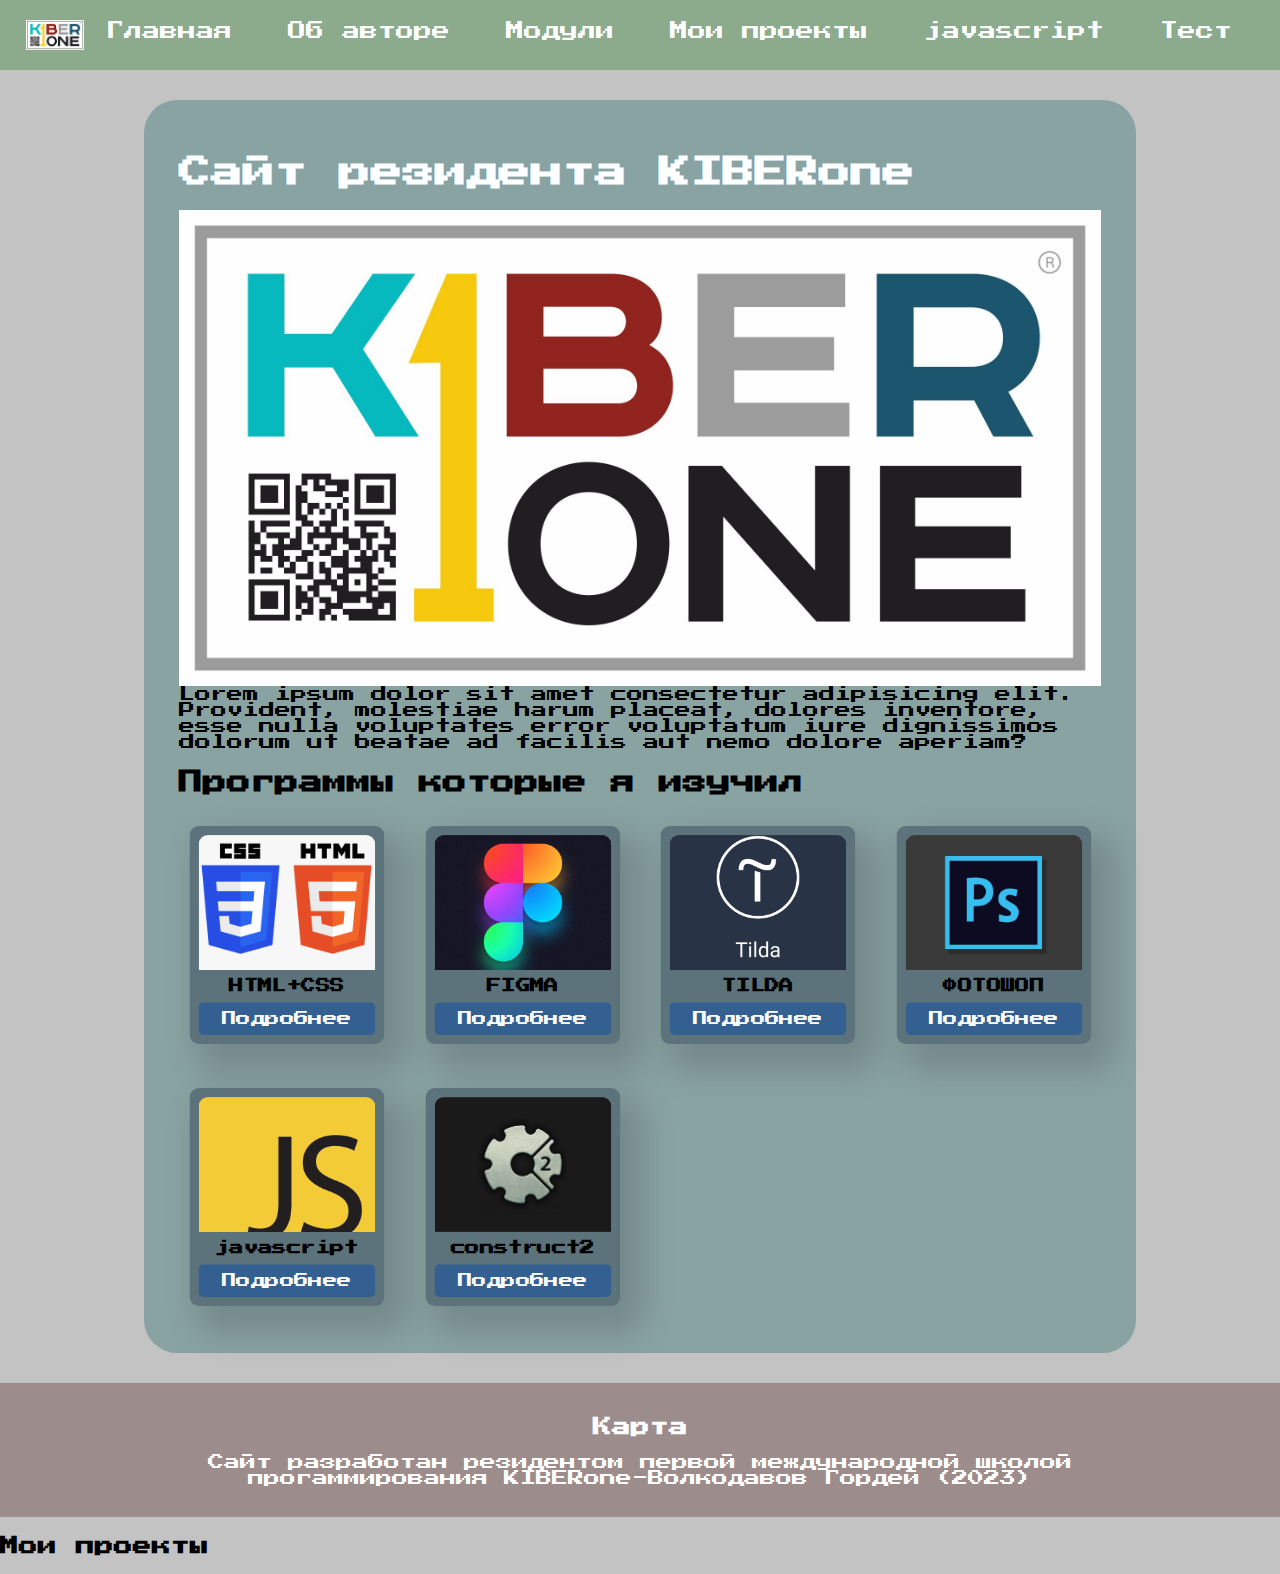
<file: index.html>
<!DOCTYPE html>
<html lang="en">

<head>
    <meta charset="UTF-8">
    <meta http-equiv="X-UA-Compatible" content="IE=edge">
    <meta name="viewport" content="width=device-width, initial-scale=1.0">
    <title>Главная страница</title>
    <link rel="stylesheet" href="style.css">
    <link rel="preconnect" href="https://fonts.googleapis.com">
    <link rel="preconnect" href="https://fonts.gstatic.com" crossorigin>
    <link href="https://fonts.googleapis.com/css2?family=Press+Start+2P&display=swap" rel="stylesheet">
</head>

<body>
    <header>
        <img src="images/logo.jpg" alt="" class="logo" srcset="">
        <nav class="header-nav">
            <a href="index.html">Главная</a>
            <a href="about.html">Об авторе</a>
            <a href="MODULES.html">Модули</a>
            <a href="MY-PROJECTS.html">Мои проекты</a>
            <a href="js.html">javascript</a>
            <a href="test.html">Тест</a>
        </nav>
    </header>
    <main class="container">
        <h1>Сайт резидента KIBERone</h1>

        <div class="content--half">
            <div class="content_left">
                <div class="content_img">
                    <img src="images/кибероне.jpg" alt="">
                </div>
            </div>
            Lorem ipsum dolor sit amet consectetur adipisicing elit. Provident, molestiae harum placeat, dolores
            inventore, esse nulla voluptates error voluptatum iure dignissimos dolorum ut beatae ad facilis aut nemo
            dolore aperiam?

        </div>
        <div>
            <div class="conten --right ">
            </div>

            <h2>Программы которые я изучил</h2>
            <!-- НАЧАЛО блока карточек -->
            <div class="gallery">

                <div class="card">
                    <div class="card_image">
                        <img src="images/htmlcss.png" alt="">
                    </div>
                    <div class="card_text">HTML+CSS</div>
                    <a href="#" class="card_btn">Подробнее</a>
                </div>

                <div class="card">
                    <div class="card_image">
                        <img src="images/scale_1200 (1).webp" alt="">
                    </div>
                    <div class="card_text">FIGMA</div>
                    <a href="#" class="card_btn">Подробнее</a>
                </div>

                <div class="card">
                    <div class="card_image">
                        <img src="images/foto-805_10.png" alt="">
                    </div>
                    <div class="card_text">TILDA</div>
                    <a href="#" class="card_btn">Подробнее</a>
                </div>

                <div class="card">
                    <div class="card_image">
                        <img src="images/maxresdefault (12).jpg" alt="">
                    </div>
                    <div class="card_text">ФОТОШОП</div>
                    <a href="#" class="card_btn">Подробнее</a>
                </div>

                <div class="card">
                    <div class="card_image">
                        <img src="images/jivi.png" alt="">
                    </div>
                    <div class="card_text">javascript</div>
                    <a href="#" class="card_btn">Подробнее</a>
                </div>

                <div class="card">
                    <div class="card_image">
                        <img src="images/construct2.jpg" alt="">
                    </div>
                    <div class="card_text">construct2</div>
                    <a href="#" class="card_btn">Подробнее</a>
                </div>

            </div>
            <!-- КОНЕЦ блока карточек  -->

    </main>
    <footer>
        <div class="container">
            <h3>Карта</h3>
            <div class="footer_map">
                <script type="<iframe src=" type="text/javascript" charset="utf-8" async
                    src="https://api-maps.yandex.ru/services/constructor/1.0/js/?um=constructor%3Ab2a8a4911077e16952262b3250e86c690f9ada7ab7f995a74403a59a6779602e&amp;width=100%25&amp;height=529&amp;lang=ru_RU&amp;scroll=true">
                </script>
            </div>
            <p>Сайт разработан резидентом первой международной школой прогаммирования KIBERone-Волкодавов Гордей (2023)
            </p>
        </div>
    </footer>
</body>

</html>

<h3>Мои проекты</h3>
            <div class="footer_map">
                <script type="text/javascript" charset="utf-8" async src="https://api-maps.yandex.ru/services/constructor/1.0/js/?um=constructor%3Aaef85c169c91b93483d839c9c259389ef3e740fa55fdc4ccf6296006545d37f9&amp;width=100%25&amp;height=999&amp;lang=ru_RU&amp;scroll=true"></script>
            </div>
</file>
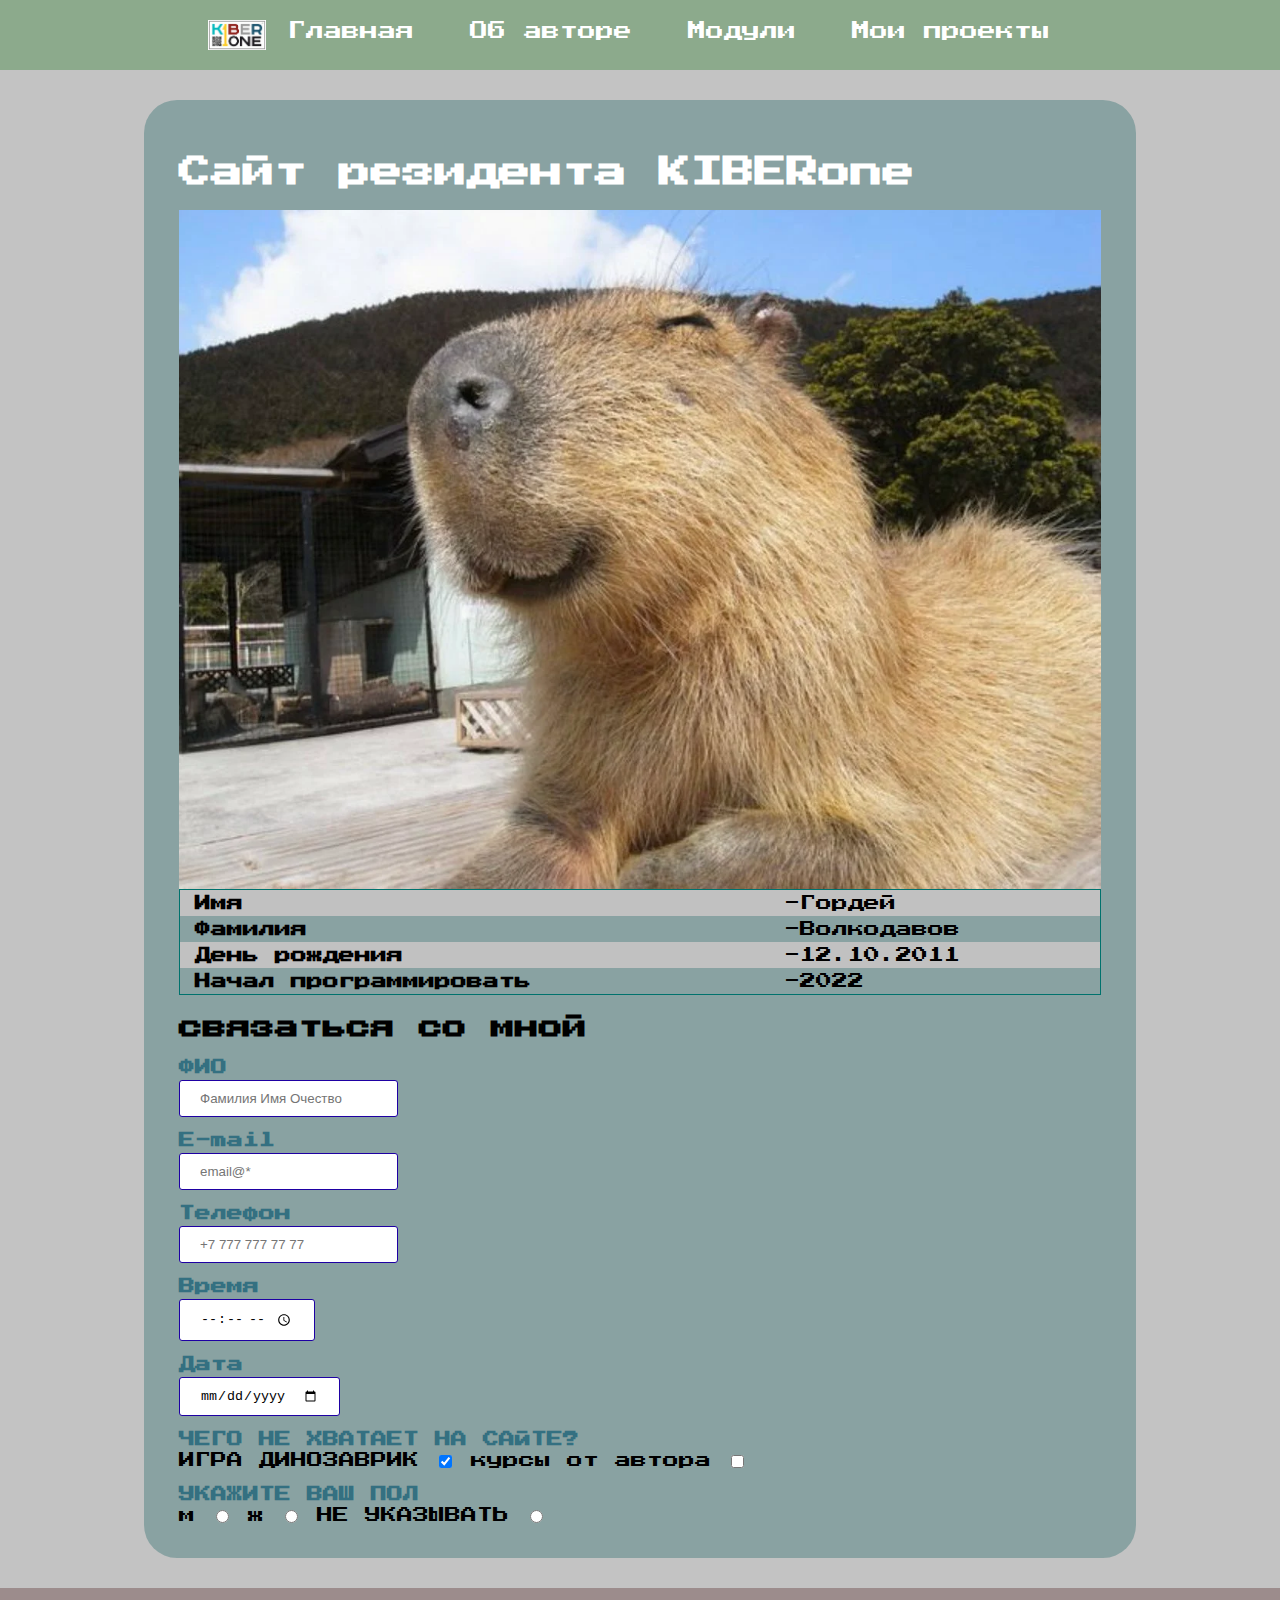
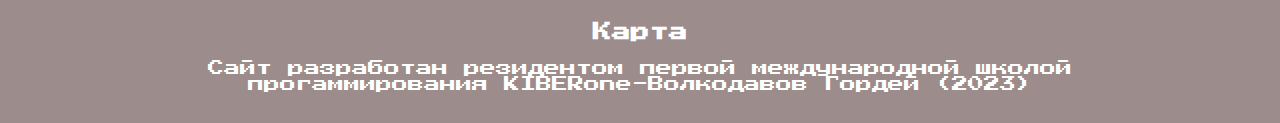
<file: about.html>
<!DOCTYPE html>
<html lang="en">

<head>
    <meta charset="UTF-8">
    <meta http-equiv="X-UA-Compatible" content="IE=edge">
    <meta name="viewport" content="width=device-width, initial-scale=1.0">
    <title>Главная страница</title>
    <link rel="stylesheet" href="style.css">
    <link rel="preconnect" href="https://fonts.googleapis.com">
    <link rel="preconnect" href="https://fonts.gstatic.com" crossorigin>
    <link href="https://fonts.googleapis.com/css2?family=Press+Start+2P&display=swap" rel="stylesheet">
</head>

<body>
    <header>
        <img src="images/logo.jpg" alt="" class="logo" srcset="">
        <nav class="header-nav">
            <a href="index.html">Главная</a>
            <a href="about.html">Об авторе</a>
            <a href="MODULES.html">Модули</a>
            <a href="MY-PROJECTS.html">Мои проекты</a>
        </nav>
    </header>
    <main class="container">
        <h1>Сайт резидента KIBERone</h1>

        <div class="content--half">
            <div class="content_left">
                <div class="content_img">
                    <img src="images/капибара.webp" alt="">
                </div>
            </div>
            <div class="content--right">
                <table class="table">
                    <tr>
                        <td>Имя</td>
                        <td>-Гордей</td>
                    </tr>
                    <tr>
                        <td>Фамилия</td>
                        <td>-Волкодавов</td>
                    </tr>
                    <tr>
                        <td>День рождения</td>
                        <td>-12.10.2011</td>
                    </tr>
                    <tr>
                        <td>Начал программировать</td>
                        <td>-2022</td>
                    </tr>
                </table>
            </div>
        </div>

        <h2>связаться со мной</h2>
        <div class="form">
            <div class="form__item">
                <div class="form__item-title">
                    ФИО
                </div>
                <input type="text" placeholder="Фамилия Имя Очество">
            </div>

            <div class="form__item">
                <div class="form__item-title">
                    E-mail
                </div>
                <input type="email" placeholder="email@*">
            </div>

            <div class="form__item">
                <div class="form__item-title">
                    Телефон
                </div>
                <input type="Тел" placeholder="+7 777 777 77 77" required>
            </div>

            <div class="form__item">
                <div class="form__item-title">
                    Время
                </div>
                <input type="time" required>
            </div>

            <div class="form__item">
                <div class="form__item-title">
                    Дата
                </div>
                <input type="date" required>
            </div>

            <div class="form__item">
                <div class="form__item-title">
                    ЧЕГО НЕ ХВАТАЕТ НА САЙТЕ?
                </div>
                <div class="form__list">

                    <label for="" class="form__label">
                        ИГРА ДИНОЗАВРИК
                        <input type="checkbox" checked="checked" name="" id="">
                    </label>

                    <label for="" class="form__label">
                        курсы от автора
                        <input type="checkbox" name="" id="">
                    </label>
                </div>
            </div>

            <div class="form__item">
                <div class="form__item-title">
                    УКАЖИТЕ ВАШ ПОЛ
                </div>
                <div class="form__list">
                    <label for="" class="form__label">
                        м
                        <input type="radio" name="POL" id="">
                    </label>

                    <label for="" class="form__label">
                        ж
                        <input type="radio" name="POL" id="">
                    </label>
                    <label for="" class="form__label">
                        НЕ УКАЗЫВАТЬ
                        <input type="radio" name="POL" id="">
                    </label>
                </div>
            </div>

        </div>

    </main>
    <footer>
        <div class="container">
            <h3>Карта</h3>
            <div class="footer_map">
                <script type="text/javascript" charset="utf-8" async src="https://api-maps.yandex.ru/services/constructor/1.0/js/?um=constructor%3Aaef85c169c91b93483d839c9c259389ef3e740fa55fdc4ccf6296006545d37f9&amp;width=100%25&amp;height=300&amp;lang=ru_RU&amp;scroll=true"></script>
            </div>
            <p>Сайт разработан резидентом первой международной школой прогаммирования KIBERone-Волкодавов Гордей (2023)
            </p>
        </div>
    </footer>
</body>

</html>
</file>
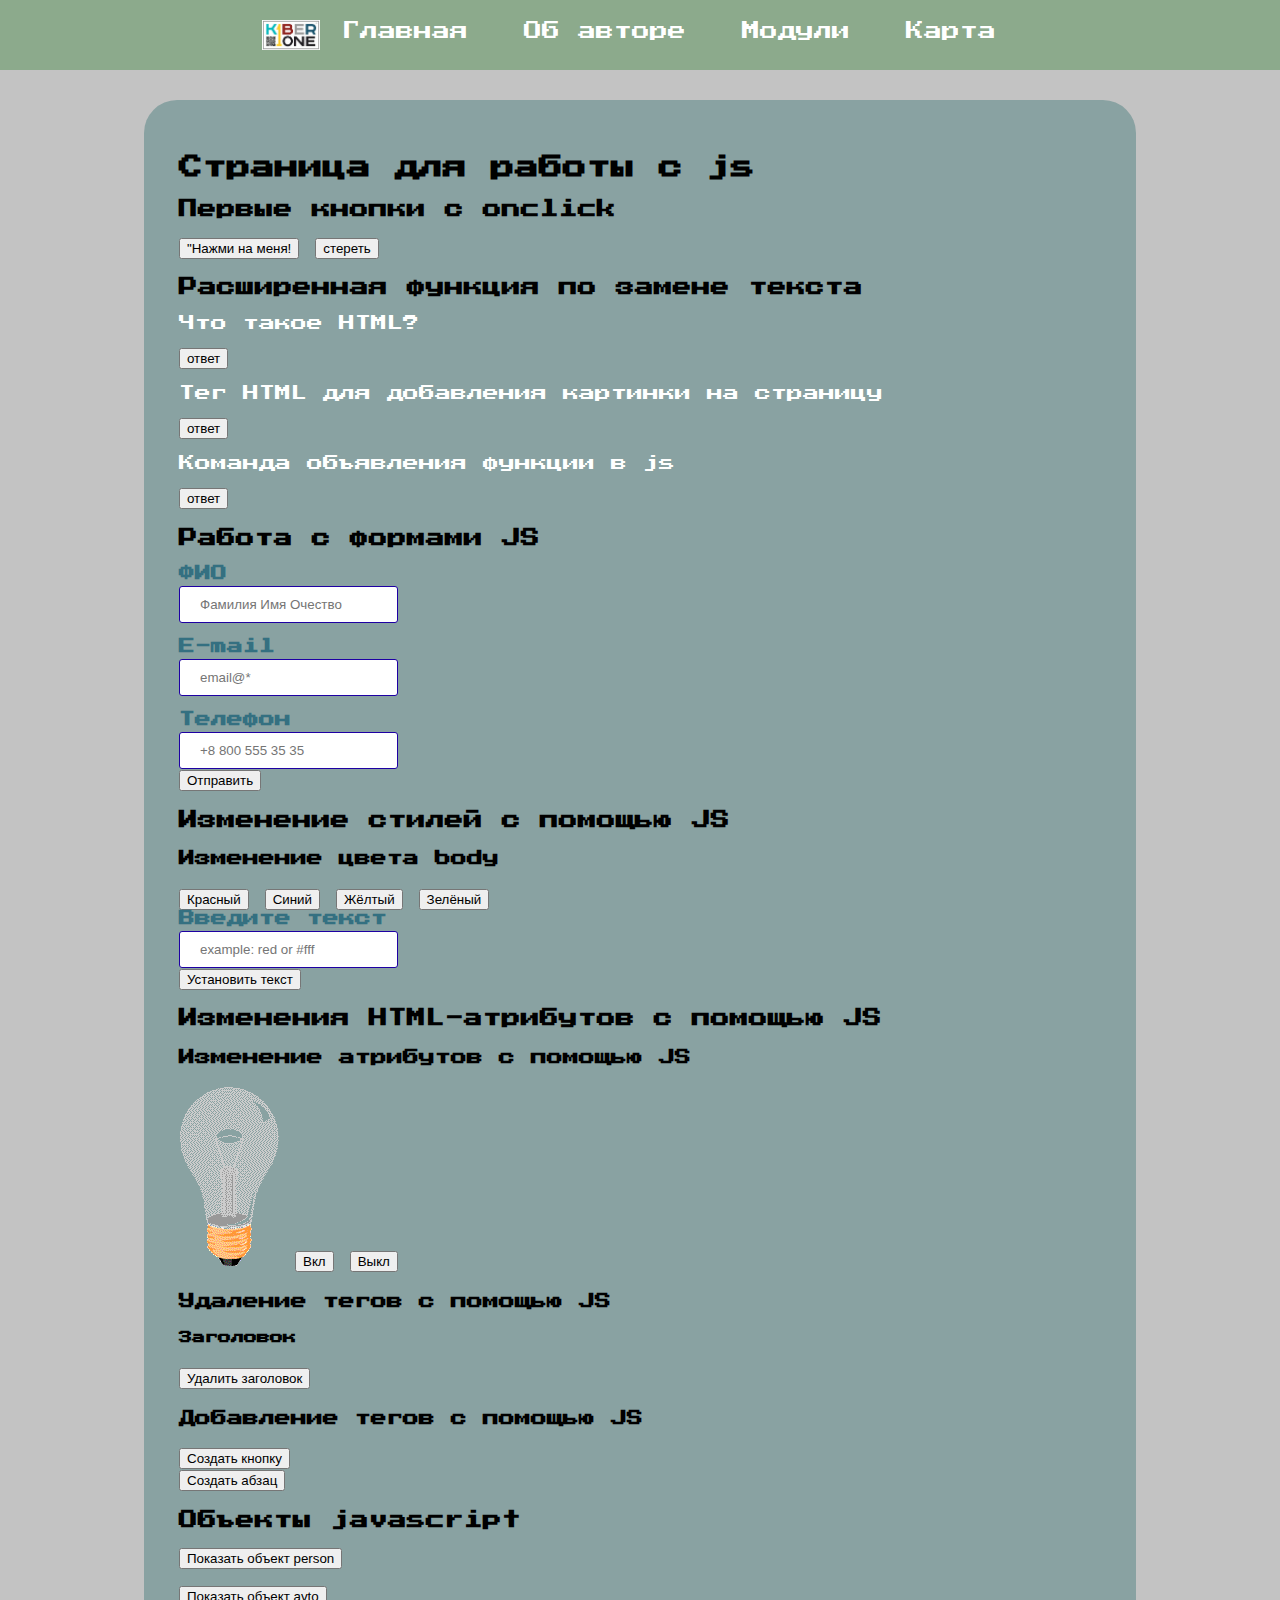
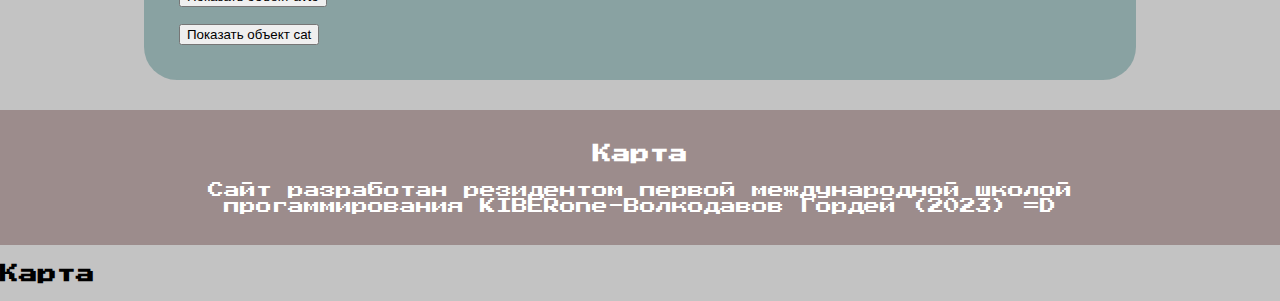
<file: js.html>
<!DOCTYPE html>
<html lang="en">

<head>
    <meta charset="UTF-8">
    <meta http-equiv="X-UA-Compatible" content="IE=edge">
    <meta name="viewport" content="width=device-width, initial-scale=1.0">
    <title>Главная страница</title>
    <link rel="stylesheet" href="style.css">
    <link rel="preconnect" href="https://fonts.googleapis.com">
    <link rel="preconnect" href="https://fonts.gstatic.com" crossorigin>
    <link href="https://fonts.googleapis.com/css2?family=Press+Start+2P&display=swap" rel="stylesheet">
    <script src="js/app.js"></script>
</head>

<body>
    <header>
        <img src="images/logo.jpg" alt="" class="logo" srcset="">
        <nav class="header-nav">
            <a href="index.html">Главная</a>
            <a href="about.html">Об авторе</a>
            <a href="MODULES.html">Модули</a>
            <a href="MY-PROJECTS.html">Карта</a>
        </nav>
    </header>
    <main class="container" id="main">
        <h2>Страница для работы с js</h2>
        <h3>Первые кнопки с onclick</h3>
        <!-- КНОПКА ДОБАВЛЕНИЯ ТЕКСТА -->
        <button type="button" onclick="hello()">"Нажми на меня!</button>

        <!-- КНОПКА ОЧИСТКИ -->
        <button type="button" onclick="reset()">стереть</button>

        <p id="example"></p>

        <h3>Расширенная функция по замене текста</h3>

<p>Что такое HTML?</p>
        <p id="p1"></p>
        <button type="button" onclick="set_text('p1', 'Язык гипертекстовой разметки')">ответ</button>
<p>Тег HTML для добавления картинки на страницу</p>
        <p id="p2"></p>
        <button type="button" onclick="set_text('p2', 'img')">ответ</button>
<p>Команда объявления функции в js</p>
        <p id="p3"></p>
        <button type="button" onclick="set_text('p3', 'function')">ответ</button>

        <h3>Работа с формами JS</h3>
        <div class="form">
            <div class="form__item">
                <div class="form__item-title">
                    ФИО
                </div>
                <input type="text" placeholder="Фамилия Имя Очество" id="name">
            </div>

            <div class="form__item">
                <div class="form__item-title">
                    E-mail
                </div>
                <input type="email" placeholder="email@*" id="email">
            </div>

            <div class="form__item">
                <div class="form__item-title">
                    Телефон
                </div>
                <input type="Тел" placeholder="+8 800 555 35 35" id="phone">
            </div>

            <button type="submit" onclick="submit()">Отправить</button>
            <p id="status"></p>
        </div>

        <h3>Изменение стилей с помощью JS</h3>
        <h4>Изменение цвета body</h4>

        <button type="button"  onclick="setBgColor('red')">Красный</button>
        <button type="button"  onclick="setBgColor('blue')">Синий</button>
        <button type="button"  onclick="setBgColor('Yellow')">Жёлтый</button>
        <button type="button"  onclick="setBgColor('green')">Зелёный</button>

        <div class="form">
            <div class="form__item">
                <div class="form__item-title">
                    Введите текст
                </div>
                <input type="text" placeholder="example: red or #fff" id="color">
            </div>
        </div>
        <button type="button"  onclick="inputColor()">Установить текст</button>

        <h3>Изменения HTML-атрибутов с помощью JS</h3>
        <h4>Изменение атрибутов с помощью JS</h4>
        <img src="images/pic_bulboff.gif" alt="" id="lamp">
        <button type="button" onclick="lampOn()">Вкл</button>
        <button type="button" onclick="lampOff()">Выкл</button>
        
        <h4>Удаление тегов с помощью JS</h4>
        <h5 id="title">Заголовок</h5>
        <button type="button" onclick="deleteTitle()">Удалить заголовок</button>

        <h4>Добавление тегов с помощью JS</h4>
        <div id="buttonList">
            <button type="button" onclick="createButton()">Создать кнопку</button>
        </div>

        <div id="paragraphList">
            <button type="paragraph" onclick="createParaph()">Создать абзац</button>
        </div>

        <h3>Объекты javascript</h3>

        <p id="person"></p>
        <button type="button" onclick="showPerson()">Показать объект person</button>

        <p id="avto"></p>
        <button type="button" onclick="showAvto()">Показать объект avto</button>

        <p id="cat"></p>
        <button type="button" onclick="cat.showInfo()">Показать объект cat</button>

    </main>
    <footer>
        <div class="container">
            <h3>Карта</h3>
            <div class="footer_map">
                <script type="<iframe src=" type="text/javascript" charset="utf-8" async
                    src="https://api-maps.yandex.ru/services/constructor/1.0/js/?um=constructor%3Ab2a8a4911077e16952262b3250e86c690f9ada7ab7f995a74403a59a6779602e&amp;width=100%25&amp;height=529&amp;lang=ru_RU&amp;scroll=true">
                </script>
            </div>
            <p>Сайт разработан резидентом первой международной школой прогаммирования KIBERone-Волкодавов Гордей (2023) =D
            </p>
        </div>
    </footer>
</body>

</html>

<h3>Карта</h3>
            <div class="footer_map">
                <script type="text/javascript" charset="utf-8" async src="https://api-maps.yandex.ru/services/constructor/1.0/js/?um=constructor%3Aaef85c169c91b93483d839c9c259389ef3e740fa55fdc4ccf6296006545d37f9&amp;width=100%25&amp;height=999&amp;lang=ru_RU&amp;scroll=true"></script>
            </div>
</file>
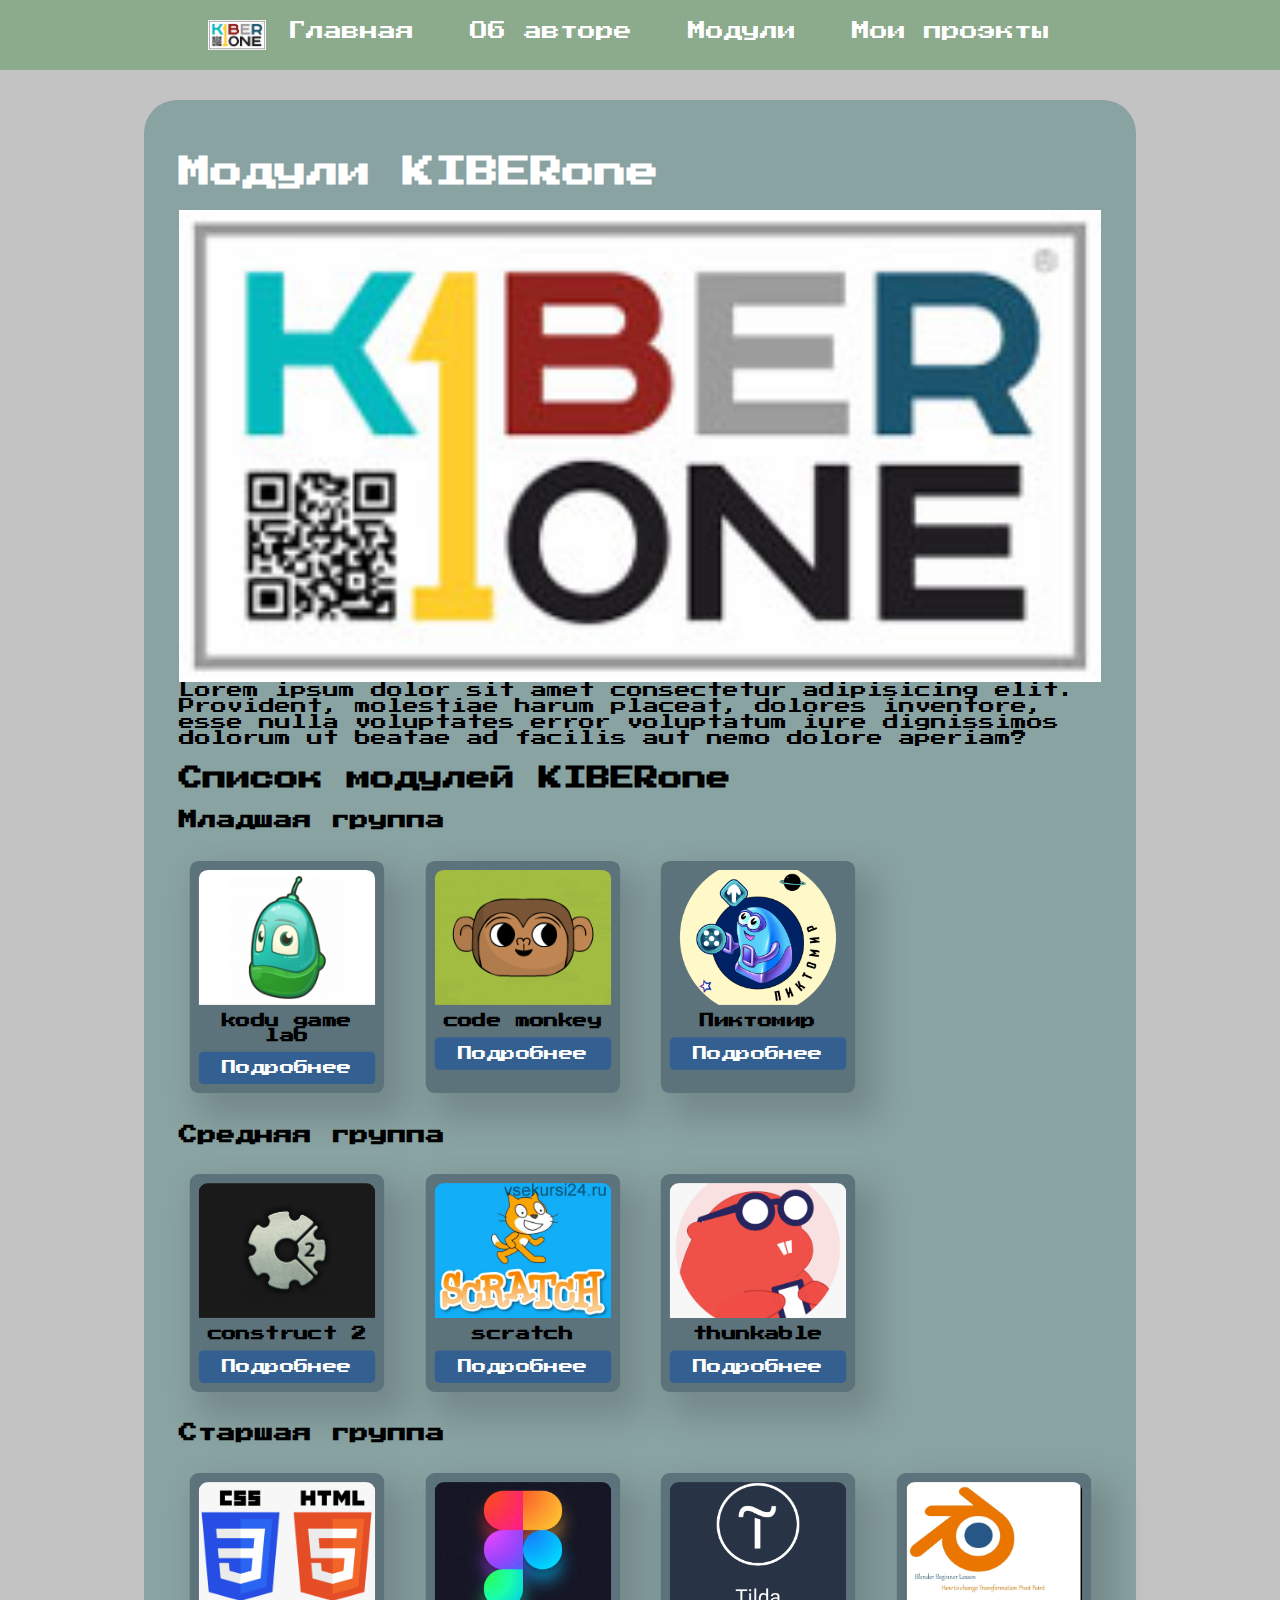
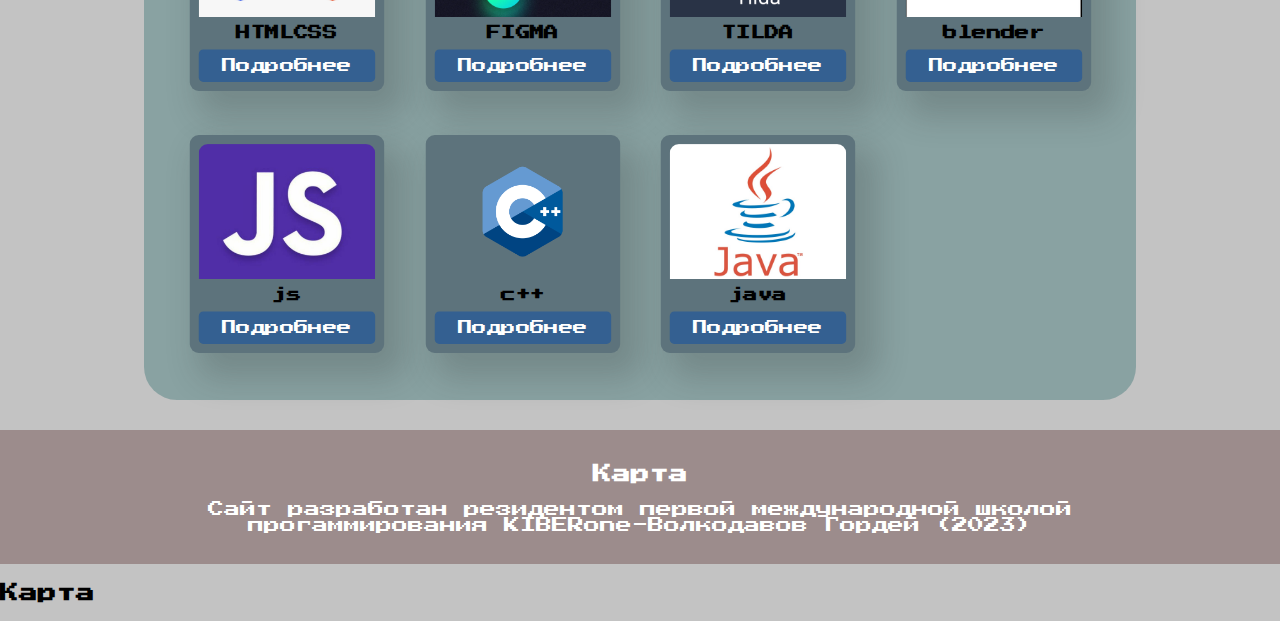
<file: MODULES.html>
<!DOCTYPE html>
<html lang="en">

<head>
    <meta charset="UTF-8">
    <meta http-equiv="X-UA-Compatible" content="IE=edge">
    <meta name="viewport" content="width=device-width, initial-scale=1.0">
    <title>Главная страница</title>
    <link rel="stylesheet" href="style.css">
    <link rel="preconnect" href="https://fonts.googleapis.com">
    <link rel="preconnect" href="https://fonts.gstatic.com" crossorigin>
    <link href="https://fonts.googleapis.com/css2?family=Press+Start+2P&display=swap" rel="stylesheet">
</head>

<body>
    <header>
        <img src="images/logo.jpg" alt="" class="logo" srcset="">
        <nav class="header-nav">
            <a href="index.html">Главная</a>
            <a href="about.html">Об авторе</a>
            <a href="MODULES.html">Модули</a>
            <a href="MY-PROJECTS.html">Мои проэкты</a>
        </nav>
    </header>
    <main class="container">
        <h1>Модули KIBERone</h1>

        <div class="content--half">
            <div class="content_left">
                <div class="content_img">
                    <img src="images/logo.jpg" alt="">
                </div>
            </div>
            Lorem ipsum dolor sit amet consectetur adipisicing elit. Provident, molestiae harum placeat, dolores
            inventore, esse nulla voluptates error voluptatum iure dignissimos dolorum ut beatae ad facilis aut nemo
            dolore aperiam?

        </div>
        <div>
            <div class="conten --right ">
            </div>

            <h2>Список модулей KIBERone</h2>

            <h3>Младшая группа</h3>
            <!-- НАЧАЛО блока карточек -->
            <div class="gallery">

                <div class="card">
                    <div class="card_image">
                        <img src="images/kodu_quylsti.png" alt="">
                    </div>
                    <div class="card_text">kodu game lab</div>
                    <a href="#" class="card_btn">Подробнее</a>
                </div>

                <div class="card">
                    <div class="card_image">
                        <img src="images/codemonkey.png" alt="">
                    </div>
                    <div class="card_text">code monkey</div>
                    <a href="#" class="card_btn">Подробнее</a>
                </div>

                <div class="card">
                    <div class="card_image">
                        <img src="images/piktomir.png" alt="">
                    </div>
                    <div class="card_text">Пиктомир</div>
                    <a href="#" class="card_btn">Подробнее</a>
                </div>

            </div>
            <!-- КОНЕЦ блока карточек  -->
            <h3>Средняя группа</h3>
            <!-- НАЧАЛО блока карточек -->
            <div class="gallery">

                <div class="card">
                    <div class="card_image">
                        <img src="images/construct2.jpg" alt="">
                    </div>
                    <div class="card_text">construct 2</div>
                    <a href="#" class="card_btn">Подробнее</a>
                </div>

                <div class="card">
                    <div class="card_image">
                        <img src="images/skratch.jpg" alt="">
                    </div>
                    <div class="card_text">scratch</div>
                    <a href="#" class="card_btn">Подробнее</a>
                </div>

                <div class="card">
                    <div class="card_image">
                        <img src="images/thunkable.png" alt="">
                    </div>
                    <div class="card_text">thunkable</div>
                    <a href="#" class="card_btn">Подробнее</a>
                </div>

            </div>
            <!-- КОНЕЦ блока карточек  -->
            <H3>Старшая группа</H3>
            <!-- НАЧАЛО блока карточек -->
            <div class="gallery">

                <div class="card">
                    <div class="card_image">
                        <img src="images/htmlcss.png" alt="">
                    </div>
                    <div class="card_text">HTMLCSS</div>
                    <a href="#" class="card_btn">Подробнее</a>
                </div>

                <div class="card">
                    <div class="card_image">
                        <img src="images/scale_1200 (1).webp" alt="">
                    </div>
                    <div class="card_text">FIGMA</div>
                    <a href="#" class="card_btn">Подробнее</a>
                </div>

                <div class="card">
                    <div class="card_image">
                        <img src="images/foto-805_10.png" alt="">
                    </div>
                    <div class="card_text">TILDA</div>
                    <a href="#" class="card_btn">Подробнее</a>
                </div>

                <div class="card">
                    <div class="card_image">
                        <img src="images/blender.jpg" alt="">
                    </div>
                    <div class="card_text">blender</div>
                    <a href="#" class="card_btn">Подробнее</a>
                </div>

                <div class="card">
                    <div class="card_image">
                        <img src="images/JS-Community.jpg" alt="">
                    </div>
                    <div class="card_text">js</div>
                    <a href="#" class="card_btn">Подробнее</a>
                </div>

                <div class="card">
                    <div class="card_image">
                        <img src="images/c++.png" alt="">
                    </div>
                    <div class="card_text">c++</div>
                    <a href="#" class="card_btn">Подробнее</a>
                </div>

                <div class="card">
                    <div class="card_image">
                        <img src="images/java.jpg" alt="">
                    </div>
                    <div class="card_text">java</div>
                    <a href="#" class="card_btn">Подробнее</a>
                </div>

            </div>
            <!-- КОНЕЦ блока карточек  -->

    </main>
    <footer>
        <div class="container">
            <h3>Карта</h3>
            <div class="footer_map">
                <script type="<iframe src=" type="text/javascript" charset="utf-8" async
                    src="https://api-maps.yandex.ru/services/constructor/1.0/js/?um=constructor%3Ab2a8a4911077e16952262b3250e86c690f9ada7ab7f995a74403a59a6779602e&amp;width=100%25&amp;height=529&amp;lang=ru_RU&amp;scroll=true">
                </script>
            </div>
            <p>Сайт разработан резидентом первой международной школой прогаммирования KIBERone-Волкодавов Гордей (2023)
            </p>
        </div>
    </footer>
</body>

</html>

<h3>Карта</h3>
            <div class="footer_map">
                <script type="text/javascript" charset="utf-8" async src="https://api-maps.yandex.ru/services/constructor/1.0/js/?um=constructor%3Aaef85c169c91b93483d839c9c259389ef3e740fa55fdc4ccf6296006545d37f9&amp;width=100%25&amp;height=300&amp;lang=ru_RU&amp;scroll=true"></script>
            </div>
</file>
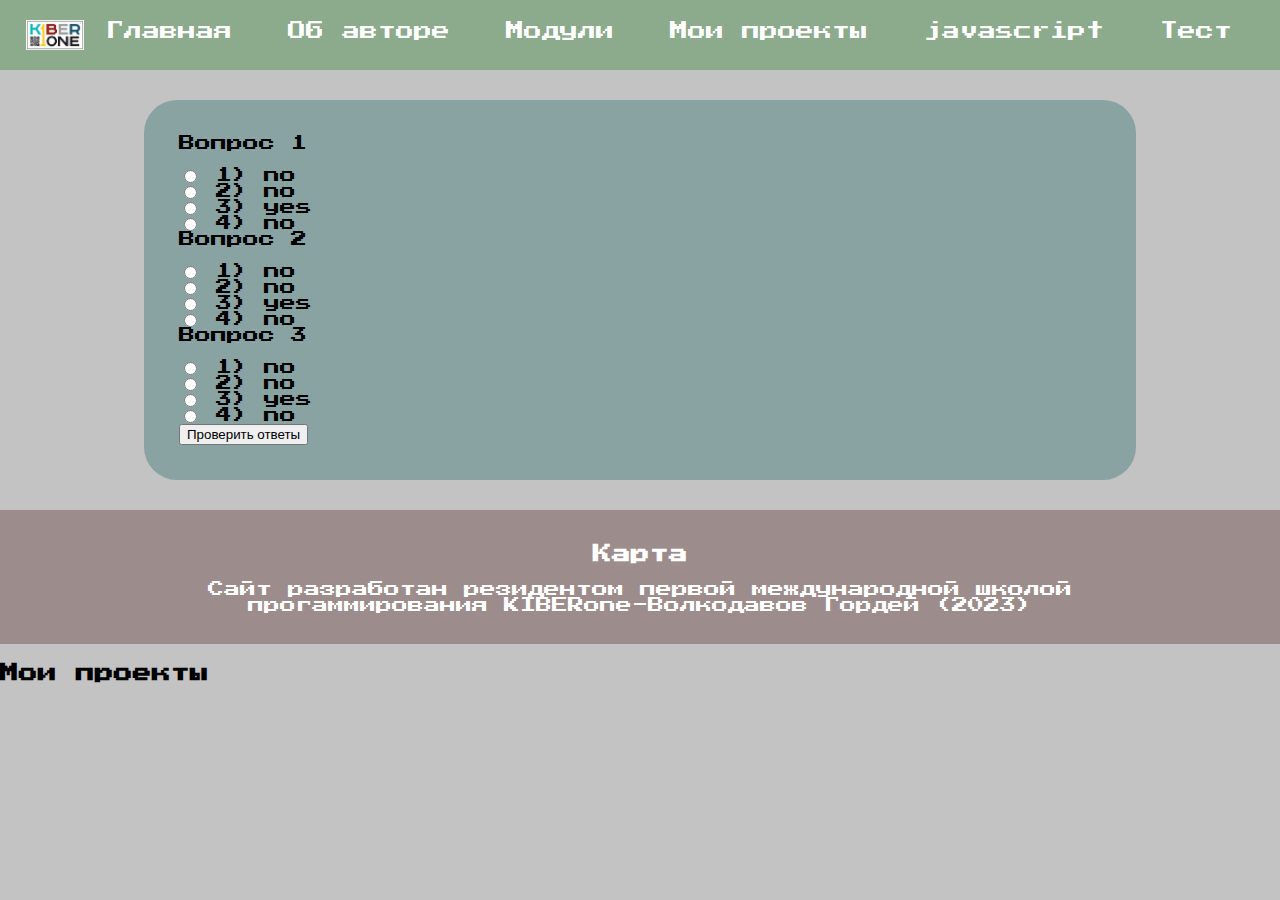
<file: test.html>
<!DOCTYPE html>
<html lang="en">

<head>
    <meta charset="UTF-8">
    <meta http-equiv="X-UA-Compatible" content="IE=edge">
    <meta name="viewport" content="width=device-width, initial-scale=1.0">
    <title>Главная страница</title>
    <link rel="stylesheet" href="style.css">
    <link rel="preconnect" href="https://fonts.googleapis.com">
    <link rel="preconnect" href="https://fonts.gstatic.com" crossorigin>
    <link href="https://fonts.googleapis.com/css2?family=Press+Start+2P&display=swap" rel="stylesheet">
    <script src="js/app.js" async></script>
</head>

<body>
    <header>
        <img src="images/logo.jpg" alt="" class="logo" srcset="">
        <nav class="header-nav">
            <a href="index.html">Главная</a>
            <a href="about.html">Об авторе</a>
            <a href="MODULES.html">Модули</a>
            <a href="MY-PROJECTS.html">Мои проекты</a>
            <a href="js.html">javascript</a>
            <a href="test.html">Тест</a>
        </nav>
    </header>

    <main class="container">

        <div id="test"></div>
        <button id="resultButton">Проверить ответы</button>
        <div id="result"></div>
        
    </main>

    <footer>
        <div class="container">
            <h3>Карта</h3>
            <div class="footer_map">
                <script type="<iframe src=" type="text/javascript" charset="utf-8" async
                    src="https://api-maps.yandex.ru/services/constructor/1.0/js/?um=constructor%3Ab2a8a4911077e16952262b3250e86c690f9ada7ab7f995a74403a59a6779602e&amp;width=100%25&amp;height=529&amp;lang=ru_RU&amp;scroll=true">
                </script>
            </div>
            <p>Сайт разработан резидентом первой международной школой прогаммирования KIBERone-Волкодавов Гордей (2023)
            </p>
        </div>
    </footer>
</body>

</html>

<h3>Мои проекты</h3>
            <div class="footer_map">
                <script type="text/javascript" charset="utf-8" async src="https://api-maps.yandex.ru/services/constructor/1.0/js/?um=constructor%3Aaef85c169c91b93483d839c9c259389ef3e740fa55fdc4ccf6296006545d37f9&amp;width=100%25&amp;height=999&amp;lang=ru_RU&amp;scroll=true"></script>
            </div>
</file>
<file: style.css>
body {
    background: #c3c3c3;
    margin: 0;
    font-family: 'Press Start 2P', cursive;

}

.header-nav {
    background: #8caa8c;
    text-align: center;
    padding: 2px;
}

header {
    background: #8caa8c;
    padding: 20px;
    text-align: center;
    display: flex;
    justify-content: center;
}


.header-nav a {
    color: #fff;
    font-size: 18px;
    text-decoration: none;
    padding: 20px 20px;
}

.header-nav a:hover {
    background: #9aba9a;
}

li {
    color: rgb(255, 0, 0);
}

h1 {
    color: rgb(255, 255, 255);
}

p {
    color: rgb(255, 255, 255);
}

.evropa {
    color: rgb(255, 255, 255);
}

.azia {
    color: rgb(255, 255, 255);
}

.severamer {
    color: rgb(255, 255, 255);
}

.uznaaamer {
    color: rgb(255, 255, 255);
}

.afrika {
    color: rgb(255, 255, 255);
}

.avstralia {
    color: rgb(255, 255, 255);
}

.antarktida {
    color: rgb(255, 255, 255);
}

li {
    font-weight: bold;
    font-style: unset;
    font-size: 33px;

}


.horizontal-gradient {
    background: linear-gradient(to right, blue, pink);
}

.logo {
    height: 30px;
}

footer {
    text-align: center;
    background: #9c8c8c;
    color: #fff;
    padding: 15px 15px;

}


.container {
    max-width: 992px;
    margin-left: auto;
    margin-right: auto;
    box-sizing: border-box;
}


main {
    background: rgb(137, 162, 162);
    margin-left: auto;
    margin-right: auto;
    padding: 35px 35px 35px 35px;
    border-radius: 33px;
    margin-top: 30px;
    margin: 30px 0;
}

.gallery {
    display: grid;
    grid-template-columns: repeat(4, 1fr);
    column-gap: 20px;
    row-gap: 20px;
}

/* telephone */
@media only screen and (max-width: 375px) {
    .gallery {
        grid-template-columns: 1fr;
    }
}

/* plansheti */
@media only screen and (max-width: 376px) and (max-width: 767px) {
    .gallery {
        grid-template-columns: repeat(2, 1fr);
    }
}

.card {
    background-color: #5d737c;
    padding: 10px;
    border-radius: 10px;
    text-align: center;
    -webkit-box-shadow: 17px 20px 35px 7px rgba(44, 48, 51, 0.22);
    -moz-box-shadow: 17px 20px 35px 7px rgba(44, 48, 51, 0.22);
    box-shadow: 17px 20px 35px 7px rgba(44, 48, 51, 0.22);

    scale: 0.9;
    transition: 0.3s;
}

.card:hover {
    scale: 1;
}

.card_image img {
    width: 100%;
    height: 100%;
    object-fit: cover;

}

.card_image {
    width: 100%;
    height: 150px;
    border-radius: 10px 10px 0 0;
    overflow: hidden;
}

.card_text {
    margin-top: 10px;
    font-weight: 700;
}

.card_btn {
    display: block;
    background: #346091;
    color: #fff;
    text-decoration: none;
    margin-top: 10px;
    padding: 10px;
    border-radius: 5px;
}

.card_btn:hover {
    background: #4074b0;
}

.content--half {
    display: grid;
    grid-template-columns: 1fr;

}

@media only screen and (max-width: 572px) {
    .content--half {
        grid-template-columns: 1fr 2fr;
    }
}

.content--half img {
    width: 100%;
    height: 100%;
    object-fit: cover;
}

.table {
    border-collapse: collapse;
    width: 100%;
    min-width: 400PX;
    border: 1px solid rgb(0, 114, 109);
}

.table tr:nth-child(odd) {
    background-color: rgb(193, 193, 193)
}

.table td {
    padding: 5px 15px;
}

.table tr td:first-child {
    font-weight: 700;
}

.form {
    width: 100%;
    min-width: 100%;
}

.form__item {
    width: 100%;
}

.form__item + .form__item {
    margin-top: 15px;
}

.form__item-title {
    font-style: 24px;
    font-weight: 700;
    color: #347081;
    margin-bottom: 5px;
}

.form input {
    font-style: 20px;
    padding: 10px 20px;
    border-radius: 3px;
    border: 1px solid #1e00a3;
}
</file>
